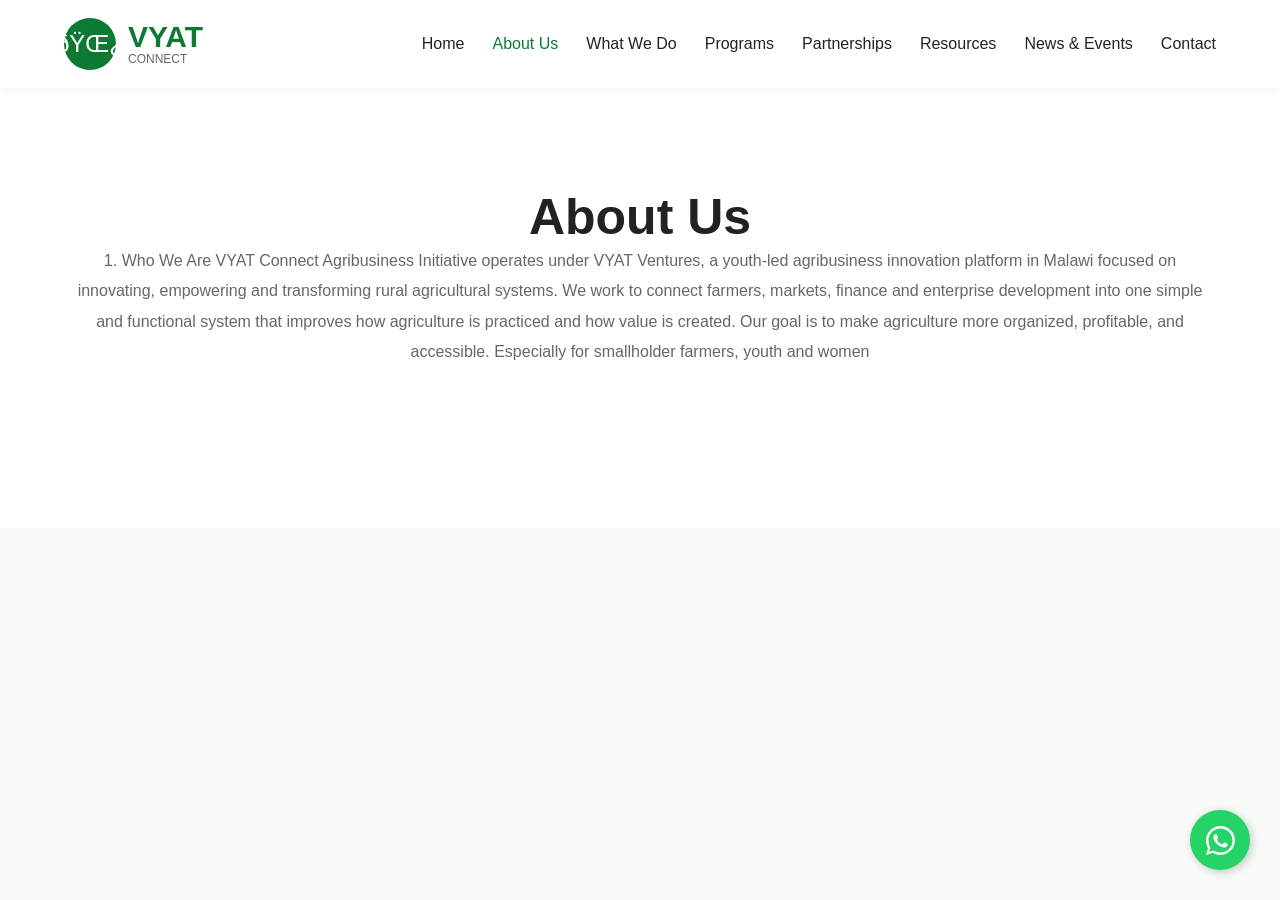
<file: about.html>
﻿<!DOCTYPE html>
<html lang="en">
<head>
  <meta charset="UTF-8">
  <meta name="viewport" content="width=device-width, initial-scale=1.0">
  <title>About Us</title>

  <link rel="stylesheet" href="style.css">
</head>

<body>

<header class="navbar">

  <div class="logo">
    <div class="logo-icon">ðŸŒ¿</div>

    <div>
      <h1>VYAT</h1>
      <p>CONNECT</p>
    </div>
  </div>

  <nav>

    <a href="index.html">Home</a>
    <a class="active" href="about.html">About Us</a>
    <a href="services.html">What We Do</a>
    <a href="programs.html">Programs</a>
    <a href="partnerships.html">Partnerships</a>
    <a href="resources.html">Resources</a>
    <a href="news.html">News & Events</a>
    <a href="contact.html">Contact</a>

  </nav>

  <button class="hamburger" id="hamburger">☰</button>
</header>

<section class="services">

  <div class="section-center">

    <h2>About Us</h2>

    <p class="about-text">
      1. Who We Are
      
VYAT Connect Agribusiness Initiative operates under VYAT Ventures, a youth-led agribusiness innovation platform in Malawi focused on innovating, empowering and transforming rural agricultural systems.
We work to connect farmers, markets, finance and enterprise development into one simple and functional system that improves how agriculture is practiced and how value is created.
Our goal is to make agriculture more organized, profitable, and accessible. Especially for smallholder farmers, youth and women

    </p>

  </div>

</section>

<script src="script.js"></script>
</body>
</html>
</file>
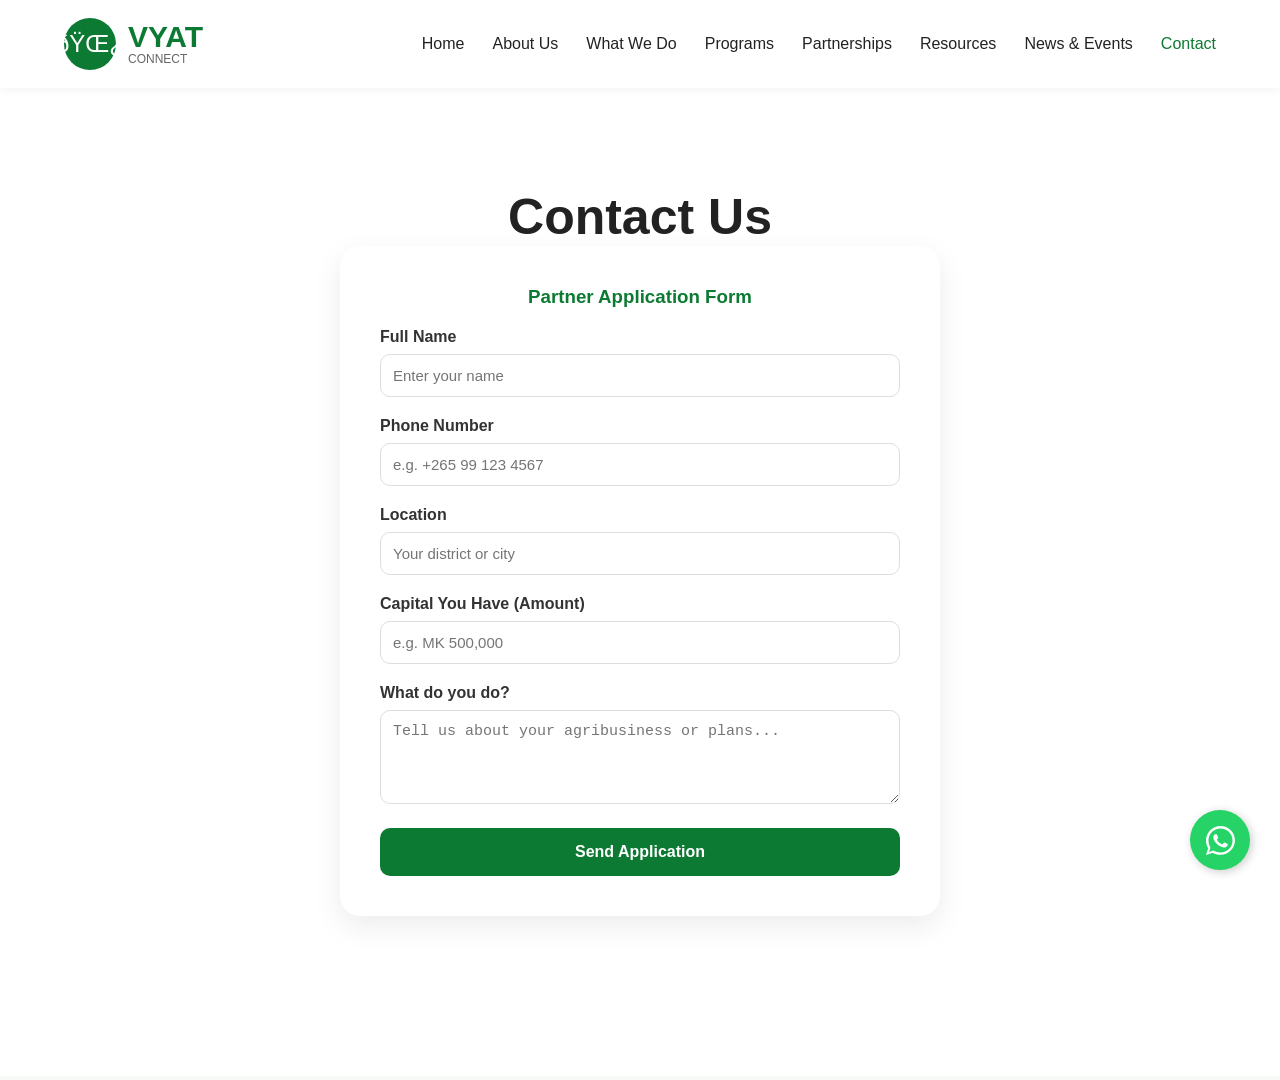
<file: contact.html>
﻿<!DOCTYPE html>
<html lang="en">
<head>
  <meta charset="UTF-8">
  <meta name="viewport" content="width=device-width, initial-scale=1.0">
  <title>Contact</title>

  <link rel="stylesheet" href="style.css">
</head>

<body>

<header class="navbar">

  <div class="logo">
    <div class="logo-icon">ðŸŒ¿</div>

    <div>
      <h1>VYAT</h1>
      <p>CONNECT</p>
    </div>
  </div>

  <nav>

    <a href="index.html">Home</a>
    <a href="about.html">About Us</a>
    <a href="services.html">What We Do</a>
    <a href="programs.html">Programs</a>
    <a href="partnerships.html">Partnerships</a>
    <a href="resources.html">Resources</a>
    <a href="news.html">News & Events</a>
    <a class="active" href="contact.html">Contact</a>

  </nav>

  <button class="hamburger" id="hamburger">☰</button>
</header>

<section class="services">

  <div class="section-center">

    <h2>Contact Us</h2>

    <div class="contact-container">
      <h3>Partner Application Form</h3>
      <form action="https://formsubmit.co/hellingsmessiah8@gmail.com" method="POST">
        <!-- Optional settings for formsubmit -->
        <input type="hidden" name="_subject" value="New Partner Application from VYAT Connect!">
        <input type="hidden" name="_next" value="https://vyatconnect.com/contact.html">
        <input type="hidden" name="_captcha" value="false">

        <div class="form-group">
          <label for="name">Full Name</label>
          <input type="text" id="name" name="Name" placeholder="Enter your name" required>
        </div>

        <div class="form-group">
          <label for="phone">Phone Number</label>
          <input type="tel" id="phone" name="Phone Number" placeholder="e.g. +265 99 123 4567" required>
        </div>

        <div class="form-group">
          <label for="location">Location</label>
          <input type="text" id="location" name="Location" placeholder="Your district or city" required>
        </div>

        <div class="form-group">
          <label for="capital">Capital You Have (Amount)</label>
          <input type="text" id="capital" name="Capital" placeholder="e.g. MK 500,000" required>
        </div>

        <div class="form-group">
          <label for="whatYouDo">What do you do?</label>
          <textarea id="whatYouDo" name="What they do" rows="4" placeholder="Tell us about your agribusiness or plans..." required></textarea>
        </div>

        <button type="submit" class="submit-btn">Send Application</button>
      </form>
    </div>

  </div>

</section>

<script src="script.js"></script>
</body>
</html>
</file>
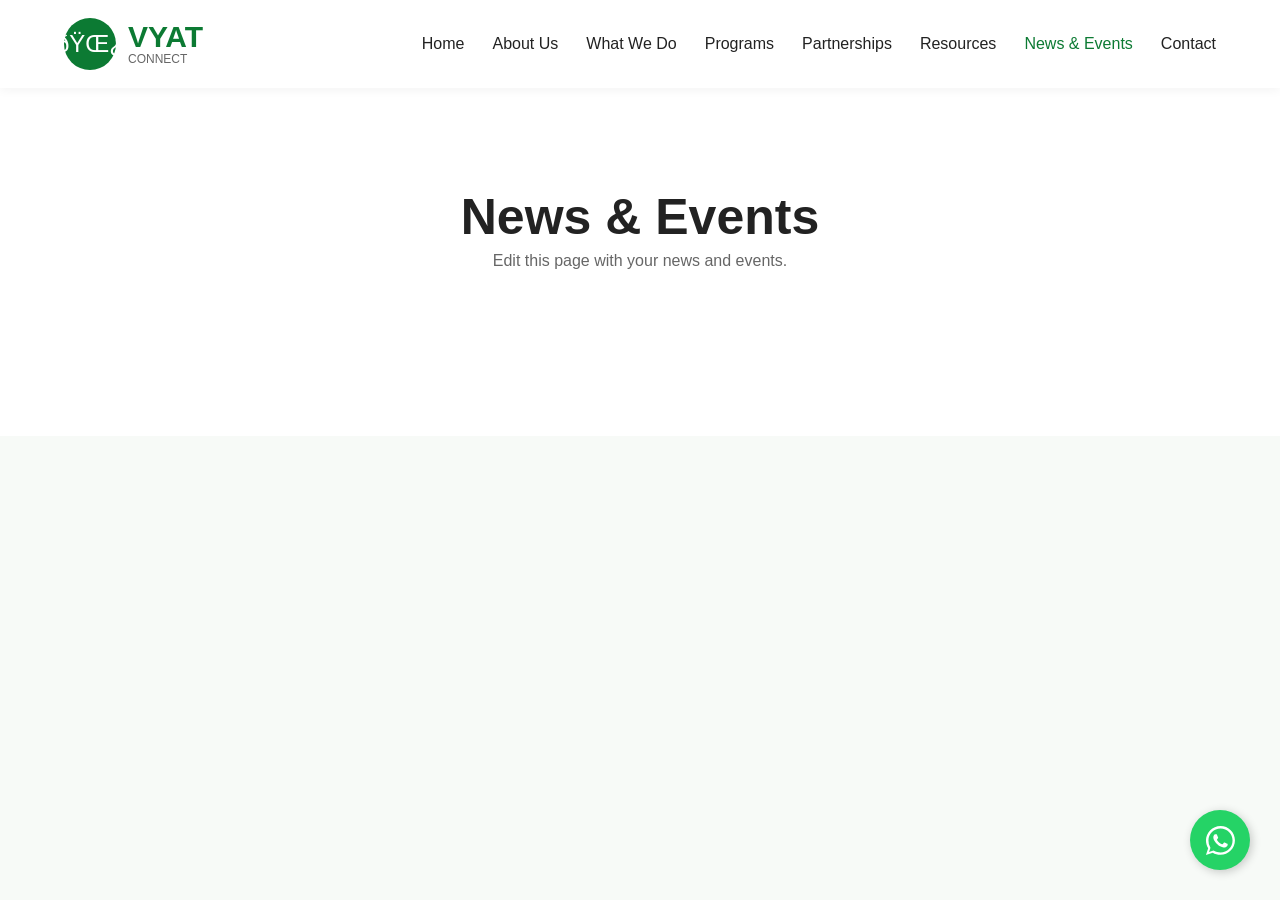
<file: news.html>
﻿<!DOCTYPE html>
<html lang="en">
<head>
  <meta charset="UTF-8">
  <meta name="viewport" content="width=device-width, initial-scale=1.0">
  <title>News & Events</title>

  <link rel="stylesheet" href="style.css">
</head>

<body>

<header class="navbar">

  <div class="logo">
    <div class="logo-icon">ðŸŒ¿</div>

    <div>
      <h1>VYAT</h1>
      <p>CONNECT</p>
    </div>
  </div>

  <nav>

    <a href="index.html">Home</a>
    <a href="about.html">About Us</a>
    <a href="services.html">What We Do</a>
    <a href="programs.html">Programs</a>
    <a href="partnerships.html">Partnerships</a>
    <a href="resources.html">Resources</a>
    <a class="active" href="news.html">News & Events</a>
    <a href="contact.html">Contact</a>

  </nav>

  <button class="hamburger" id="hamburger">☰</button>
</header>

<section class="services">

  <div class="section-center">

    <h2>News & Events</h2>

    <p class="about-text">
      Edit this page with your news and events.
    </p>

  </div>

</section>

<script src="script.js"></script>
</body>
</html>
</file>
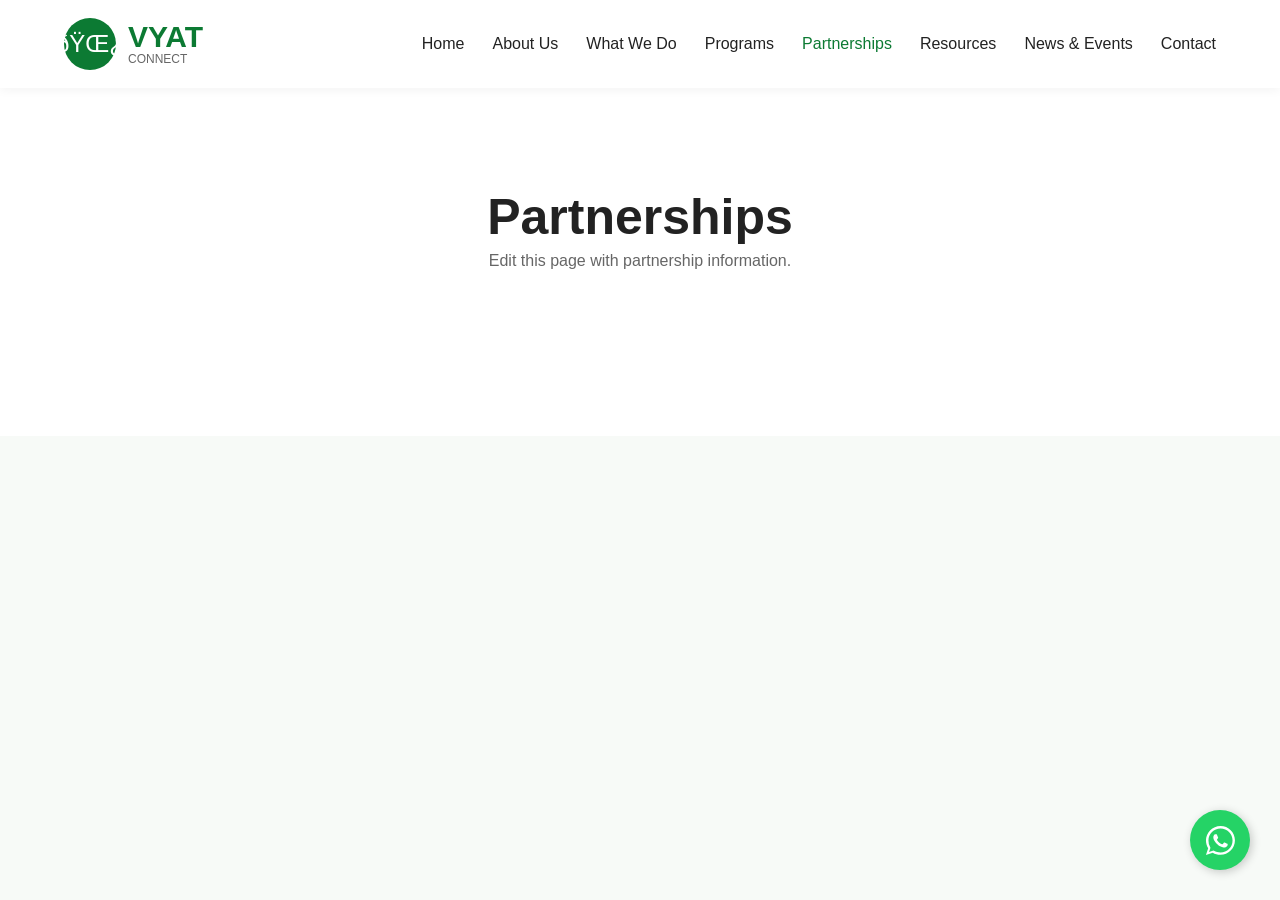
<file: partnerships.html>
﻿<!DOCTYPE html>
<html lang="en">
<head>
  <meta charset="UTF-8">
  <meta name="viewport" content="width=device-width, initial-scale=1.0">
  <title>Partnerships</title>

  <link rel="stylesheet" href="style.css">
</head>

<body>

<header class="navbar">

  <div class="logo">
    <div class="logo-icon">ðŸŒ¿</div>

    <div>
      <h1>VYAT</h1>
      <p>CONNECT</p>
    </div>
  </div>

  <nav>

    <a href="index.html">Home</a>
    <a href="about.html">About Us</a>
    <a href="services.html">What We Do</a>
    <a href="programs.html">Programs</a>
    <a class="active" href="partnerships.html">Partnerships</a>
    <a href="resources.html">Resources</a>
    <a href="news.html">News & Events</a>
    <a href="contact.html">Contact</a>

  </nav>

  <button class="hamburger" id="hamburger">☰</button>
</header>

<section class="services">

  <div class="section-center">

    <h2>Partnerships</h2>

    <p class="about-text">
      Edit this page with partnership information.
    </p>

  </div>

</section>

<script src="script.js"></script>
</body>
</html>
</file>
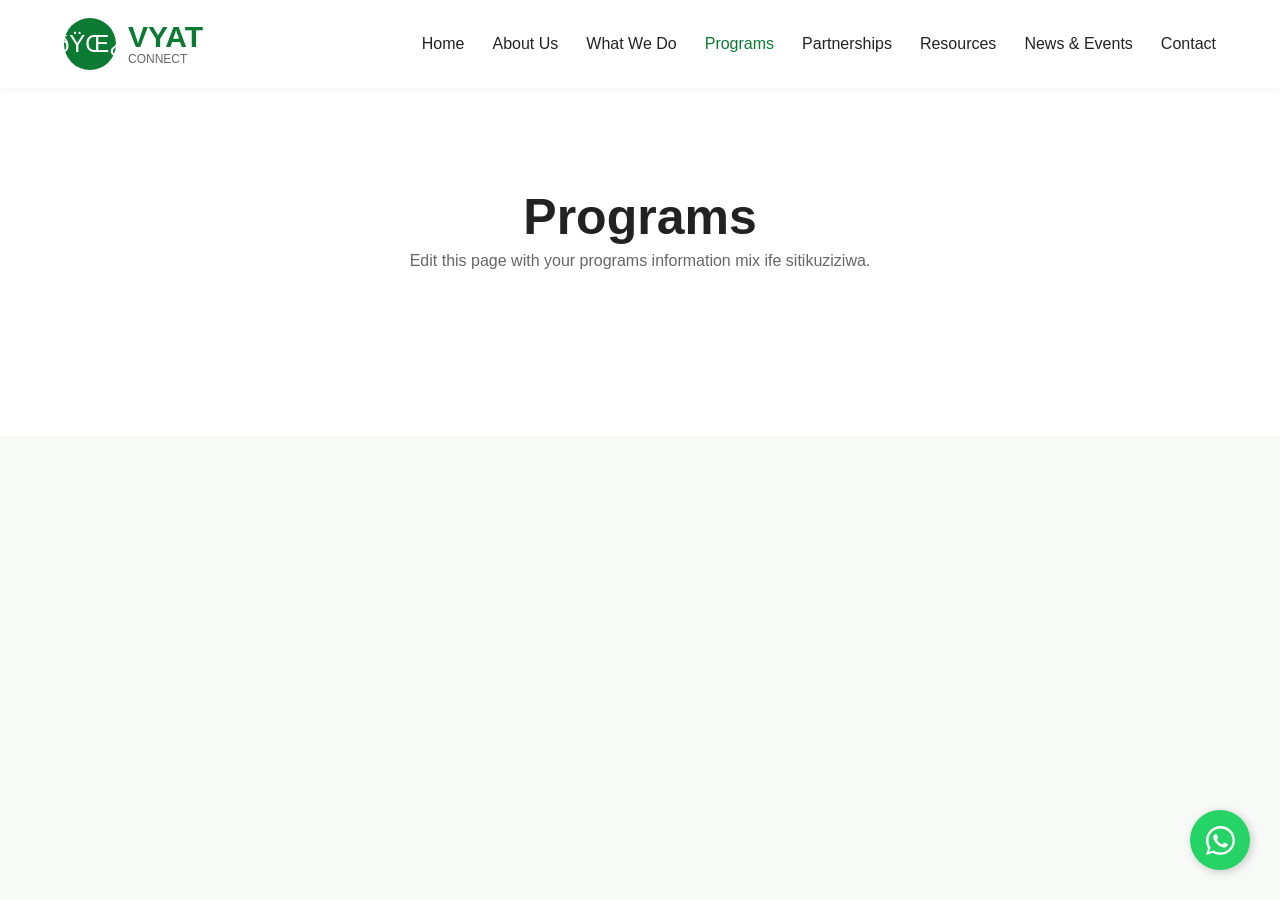
<file: programs.html>
﻿<!DOCTYPE html>
<html lang="en">
<head>
  <meta charset="UTF-8">
  <meta name="viewport" content="width=device-width, initial-scale=1.0">
  <title>Programs</title>

  <link rel="stylesheet" href="style.css">
</head>

<body>

<header class="navbar">

  <div class="logo">
    <div class="logo-icon">ðŸŒ¿</div>

    <div>
      <h1>VYAT</h1>
      <p>CONNECT</p>
    </div>
  </div>

  <nav>

    <a href="index.html">Home</a>
    <a href="about.html">About Us</a>
    <a href="services.html">What We Do</a>
    <a class="active" href="programs.html">Programs</a>
    <a href="partnerships.html">Partnerships</a>
    <a href="resources.html">Resources</a>
    <a href="news.html">News & Events</a>
    <a href="contact.html">Contact</a>

  </nav>

  <button class="hamburger" id="hamburger">☰</button>
</header>

<section class="services">

  <div class="section-center">

    <h2>Programs</h2>

    <p class="about-text">
      Edit this page with your programs information mix ife sitikuziziwa.
    </p>

  </div>

</section>

<script src="script.js"></script>
</body>
</html>
</file>
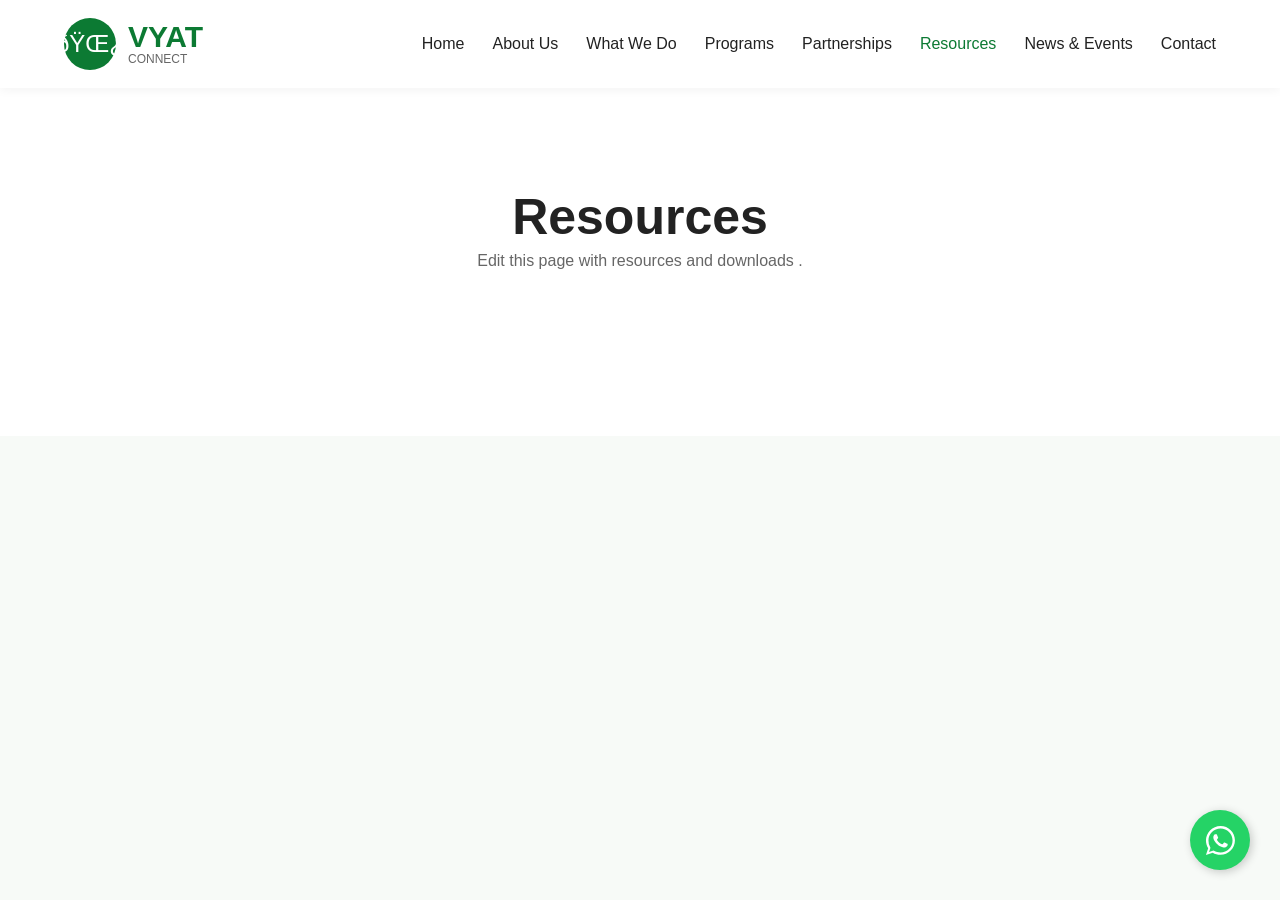
<file: resources.html>
﻿<!DOCTYPE html>
<html lang="en">
<head>
  <meta charset="UTF-8">
  <meta name="viewport" content="width=device-width, initial-scale=1.0">
  <title>Resources</title>

  <link rel="stylesheet" href="style.css">
</head>

<body>

<header class="navbar">

  <div class="logo">
    <div class="logo-icon">ðŸŒ¿</div>

    <div>
      <h1>VYAT</h1>
      <p>CONNECT</p>
    </div>
  </div>

  <nav>

    <a href="index.html">Home</a>
    <a href="about.html">About Us</a>
    <a href="services.html">What We Do</a>
    <a href="programs.html">Programs</a>
    <a href="partnerships.html">Partnerships</a>
    <a class="active" href="resources.html">Resources</a>
    <a href="news.html">News & Events</a>
    <a href="contact.html">Contact</a>

  </nav>

  <button class="hamburger" id="hamburger">☰</button>
</header>

<section class="services">

  <div class="section-center">

    <h2>Resources</h2>

    <p class="about-text">
      Edit this page with resources and downloads .
    </p>

  </div>

</section>

<script src="script.js"></script>
</body>
</html>
</file>
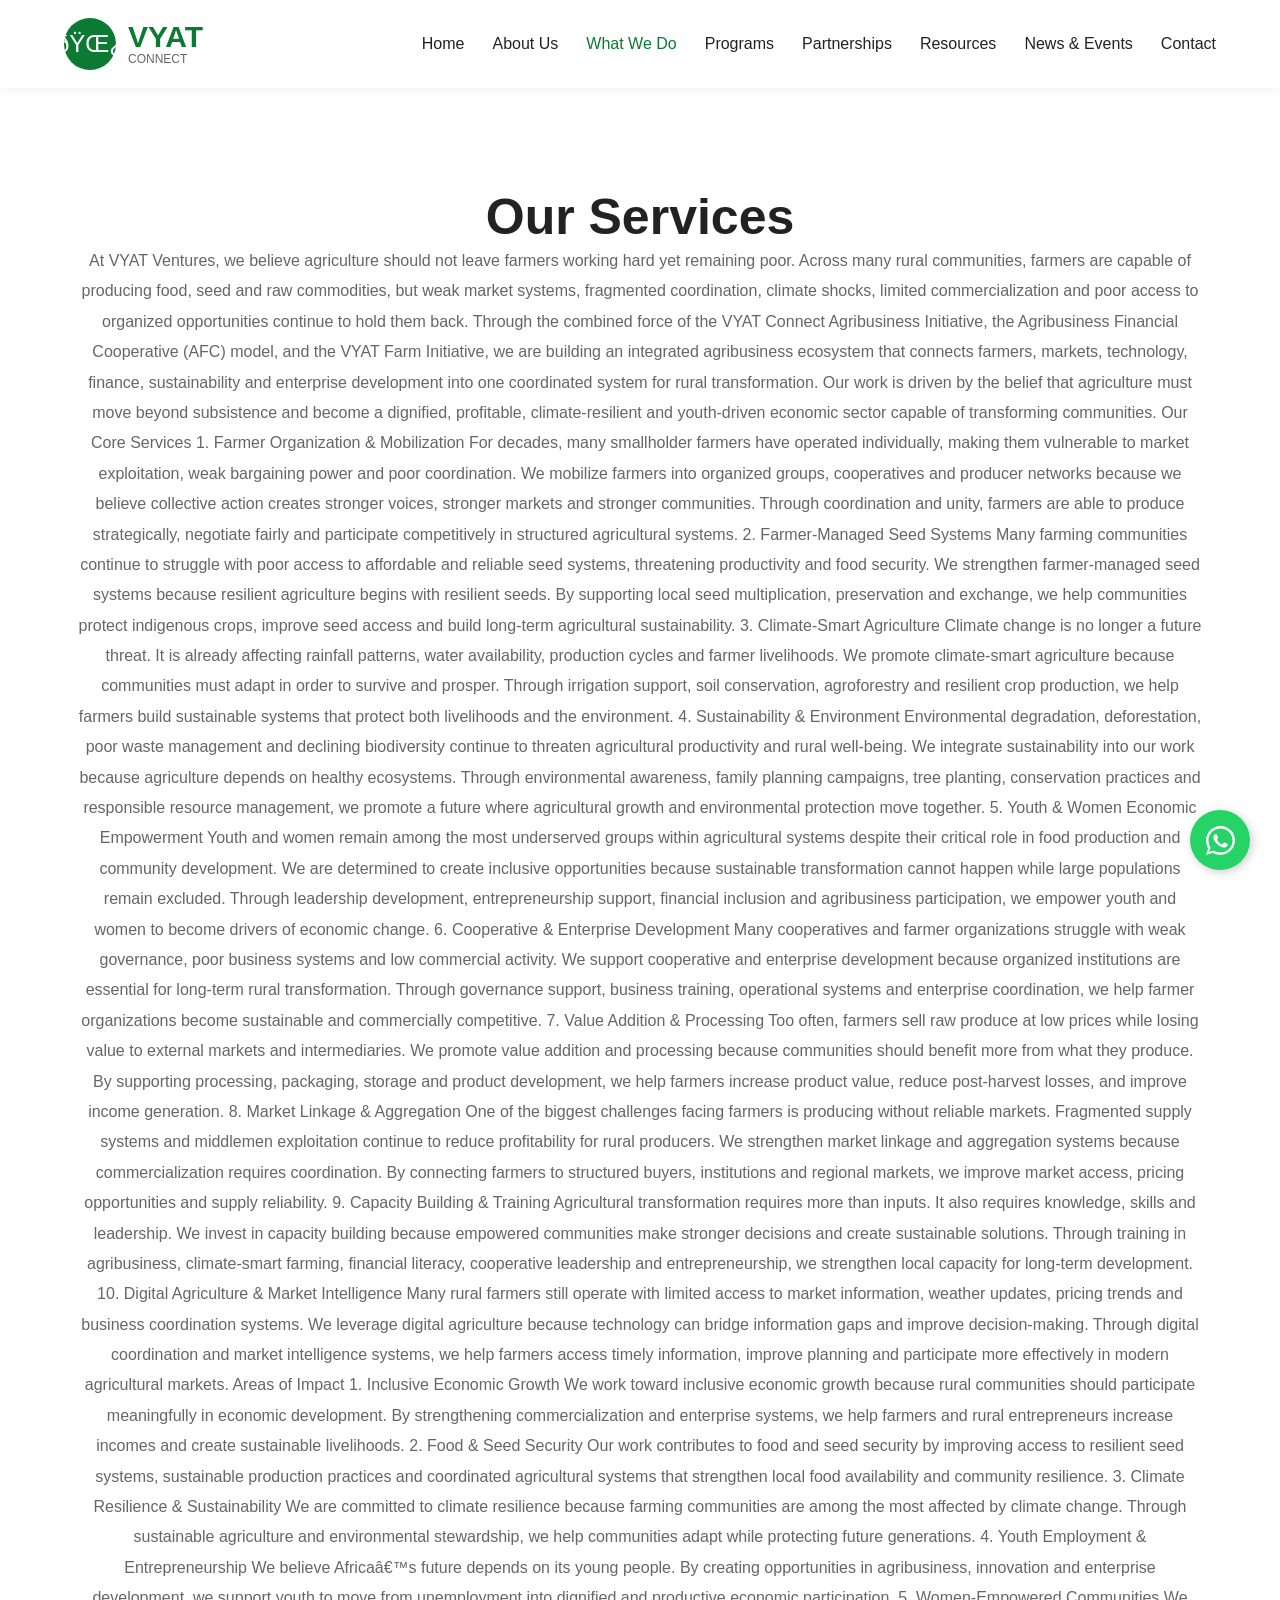
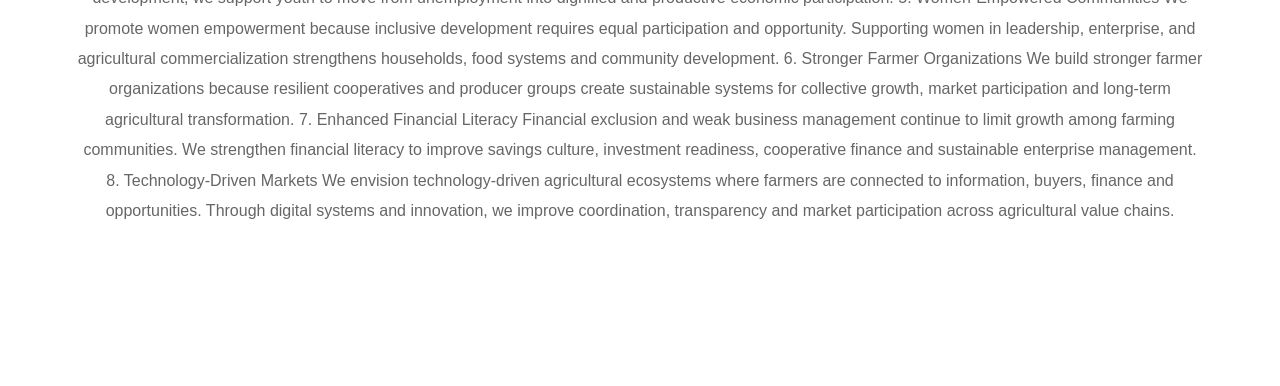
<file: services.html>
﻿<!DOCTYPE html>
<html lang="en">
<head>
  <meta charset="UTF-8">
  <meta name="viewport" content="width=device-width, initial-scale=1.0">
  <title>Services</title>

  <link rel="stylesheet" href="style.css">
</head>

<body>

<header class="navbar">

  <div class="logo">
    <div class="logo-icon">ðŸŒ¿</div>

    <div>
      <h1>VYAT</h1>
      <p>CONNECT</p>
    </div>
  </div>

  <nav>

    <a href="index.html">Home</a>
    <a href="about.html">About Us</a>
    <a class="active" href="services.html">What We Do</a>
    <a href="programs.html">Programs</a>
    <a href="partnerships.html">Partnerships</a>
    <a href="resources.html">Resources</a>
    <a href="news.html">News & Events</a>
    <a href="contact.html">Contact</a>

  </nav>

  <button class="hamburger" id="hamburger">☰</button>
</header>

<section class="services">

  <div class="section-center">

    <h2>Our Services</h2>

    <p class="about-text">
      At VYAT Ventures, we believe agriculture should not leave farmers working hard yet remaining poor. Across many rural communities, farmers are capable of producing food, seed and raw commodities, but weak market systems, fragmented coordination, climate shocks, limited commercialization and poor access to organized opportunities continue to hold them back.
Through the combined force of the VYAT Connect Agribusiness Initiative, the Agribusiness Financial Cooperative (AFC) model, and the VYAT Farm Initiative, we are building an integrated agribusiness ecosystem that connects farmers, markets, technology, finance, sustainability and enterprise development into one coordinated system for rural transformation.
Our work is driven by the belief that agriculture must move beyond subsistence and become a dignified, profitable, climate-resilient and youth-driven economic sector capable of transforming communities.

Our Core Services
1. Farmer Organization & Mobilization
For decades, many smallholder farmers have operated individually, making them vulnerable to market exploitation, weak bargaining power and poor coordination. We mobilize farmers into organized groups, cooperatives and producer networks because we believe collective action creates stronger voices, stronger markets and stronger communities. Through coordination and unity, farmers are able to produce strategically, negotiate fairly and participate competitively in structured agricultural systems.
2. Farmer-Managed Seed Systems
Many farming communities continue to struggle with poor access to affordable and reliable seed systems, threatening productivity and food security. We strengthen farmer-managed seed systems because resilient agriculture begins with resilient seeds. By supporting local seed multiplication, preservation and exchange, we help communities protect indigenous crops, improve seed access and build long-term agricultural sustainability.
3. Climate-Smart Agriculture
Climate change is no longer a future threat. It is already affecting rainfall patterns, water availability, production cycles and farmer livelihoods. We promote climate-smart agriculture because communities must adapt in order to survive and prosper. Through irrigation support, soil conservation, agroforestry and resilient crop production, we help farmers build sustainable systems that protect both livelihoods and the environment.
4. Sustainability & Environment
Environmental degradation, deforestation, poor waste management and declining biodiversity continue to threaten agricultural productivity and rural well-being. We integrate sustainability into our work because agriculture depends on healthy ecosystems. Through environmental awareness, family planning campaigns, tree planting, conservation practices and responsible resource management, we promote a future where agricultural growth and environmental protection move together.
5. Youth & Women Economic Empowerment
Youth and women remain among the most underserved groups within agricultural systems despite their critical role in food production and community development. We are determined to create inclusive opportunities because sustainable transformation cannot happen while large populations remain excluded. Through leadership development, entrepreneurship support, financial inclusion and agribusiness participation, we empower youth and women to become drivers of economic change.
6. Cooperative & Enterprise Development
Many cooperatives and farmer organizations struggle with weak governance, poor business systems and low commercial activity. We support cooperative and enterprise development because organized institutions are essential for long-term rural transformation. Through governance support, business training, operational systems and enterprise coordination, we help farmer organizations become sustainable and commercially competitive.
7. Value Addition & Processing
Too often, farmers sell raw produce at low prices while losing value to external markets and intermediaries. We promote value addition and processing because communities should benefit more from what they produce. By supporting processing, packaging, storage and product development, we help farmers increase product value, reduce post-harvest losses, and improve income generation.
8. Market Linkage & Aggregation
One of the biggest challenges facing farmers is producing without reliable markets. Fragmented supply systems and middlemen exploitation continue to reduce profitability for rural producers. We strengthen market linkage and aggregation systems because commercialization requires coordination. By connecting farmers to structured buyers, institutions and regional markets, we improve market access, pricing opportunities and supply reliability.
9. Capacity Building & Training
Agricultural transformation requires more than inputs. It also requires knowledge, skills and leadership. We invest in capacity building because empowered communities make stronger decisions and create sustainable solutions. Through training in agribusiness, climate-smart farming, financial literacy, cooperative leadership and entrepreneurship, we strengthen local capacity for long-term development.
10. Digital Agriculture & Market Intelligence
Many rural farmers still operate with limited access to market information, weather updates, pricing trends and business coordination systems. We leverage digital agriculture because technology can bridge information gaps and improve decision-making. Through digital coordination and market intelligence systems, we help farmers access timely information, improve planning and participate more effectively in modern agricultural markets.
Areas of Impact
1. Inclusive Economic Growth
We work toward inclusive economic growth because rural communities should participate meaningfully in economic development. By strengthening commercialization and enterprise systems, we help farmers and rural entrepreneurs increase incomes and create sustainable livelihoods.
2. Food & Seed Security
Our work contributes to food and seed security by improving access to resilient seed systems, sustainable production practices and coordinated agricultural systems that strengthen local food availability and community resilience.
3. Climate Resilience & Sustainability
We are committed to climate resilience because farming communities are among the most affected by climate change. Through sustainable agriculture and environmental stewardship, we help communities adapt while protecting future generations.
4. Youth Employment & Entrepreneurship
We believe Africaâ€™s future depends on its young people. By creating opportunities in agribusiness, innovation and enterprise development, we support youth to move from unemployment into dignified and productive economic participation.
5. Women-Empowered Communities
We promote women empowerment because inclusive development requires equal participation and opportunity. Supporting women in leadership, enterprise, and agricultural commercialization strengthens households, food systems and community development.
6. Stronger Farmer Organizations
We build stronger farmer organizations because resilient cooperatives and producer groups create sustainable systems for collective growth, market participation and long-term agricultural transformation.
7. Enhanced Financial Literacy
Financial exclusion and weak business management continue to limit growth among farming communities. We strengthen financial literacy to improve savings culture, investment readiness, cooperative finance and sustainable enterprise management.
8. Technology-Driven Markets
We envision technology-driven agricultural ecosystems where farmers are connected to information, buyers, finance and opportunities. Through digital systems and innovation, we improve coordination, transparency and market participation across agricultural value chains.

    </p>

  </div>

</section>

<script src="script.js"></script>
</body>
</html>
</file>
<file: style.css>
*{
  margin:0;
  padding:0;
  box-sizing:border-box;
}

body{
  font-family:'Poppins',sans-serif;
  background:#f7faf7;
  color:#222;
}

/* NAVBAR */

.navbar{
  width:100%;
  background:white;
  padding:18px 5%;
  display:flex;
  justify-content:space-between;
  align-items:center;
  position:sticky;
  top:0;
  z-index:1000;
  box-shadow:0 2px 10px rgba(0,0,0,0.05);
}

.logo{
  display:flex;
  align-items:center;
  gap:12px;
}

.logo-icon{
  width:52px;
  height:52px;
  background:#0c7a33;
  border-radius:50%;
  display:flex;
  justify-content:center;
  align-items:center;
  color:white;
  font-size:24px;
}

.logo h1{
  font-size:30px;
  color:#0c7a33;
  line-height:1;
}

.logo p{
  font-size:12px;
  color:#666;
}

nav{
  display:flex;
  gap:28px;
}

nav a{
  text-decoration:none;
  color:#222;
  font-weight:500;
  transition:0.3s;
}

nav a:hover,
nav .active{
  color:#0c7a33;
}

.partner-btn{
  background:#0c7a33;
  color:white;
  border:none;
  padding:14px 26px;
  border-radius:10px;
  font-weight:600;
  cursor:pointer;
}

/* HERO */

.hero{
  height:90vh;
  background:url('https://images.unsplash.com/photo-1500937386664-56d1dfef3854?q=80&w=2070&auto=format&fit=crop');
  background-size:cover;
  background-position:center;
  position:relative;
  display:flex;
  align-items:center;
  padding:0 6%;
}

.overlay{
  position:absolute;
  inset:0;
  background:rgba(0,0,0,0.45);
}

.hero-content{
  position:relative;
  z-index:2;
  color:white;
  max-width:750px;
}

.hero-small{
  color:#8df0a8;
  letter-spacing:2px;
  font-weight:600;
  margin-bottom:20px;
}

.hero h1{
  font-size:72px;
  line-height:1.1;
  margin-bottom:30px;
}

.hero-text{
  font-size:20px;
  line-height:1.9;
  margin-bottom:35px;
}

.hero-buttons{
  display:flex;
  gap:20px;
  flex-wrap:wrap;
}

.green-btn{
  background:#0c7a33;
  color:white;
  border:none;
  padding:18px 32px;
  border-radius:14px;
  font-weight:600;
  cursor:pointer;
}

.white-btn{
  background:white;
  color:#0c7a33;
  border:none;
  padding:18px 32px;
  border-radius:14px;
  font-weight:600;
  cursor:pointer;
}

.green-text{
  color:#0c7a33;
}

/* FLOATING */

.floating-box{
  width:90%;
  margin:auto;
  margin-top:-60px;
  background:white;
  border-radius:25px;
  padding:40px;
  display:grid;
  grid-template-columns:repeat(5,1fr);
  gap:25px;
  position:relative;
  z-index:10;
  box-shadow:0 10px 30px rgba(0,0,0,0.08);
}

.floating-card{
  text-align:center;
}

.floating-card h3,
.floating-card h4{
  color:#0c7a33;
}

.emoji{
  font-size:32px;
  margin-bottom:15px;
}

/* ABOUT */

.about{
  padding:120px 6%;
  display:grid;
  grid-template-columns:1fr 1fr 1fr;
  gap:50px;
  align-items:center;
}

.section-small{
  color:#0c7a33;
  font-weight:700;
  margin-bottom:18px;
}

.about h2{
  font-size:50px;
  line-height:1.2;
  margin-bottom:25px;
}

.about-text{
  color:#666;
  line-height:1.9;
  margin-bottom:30px;
}

.about-image img{
  width:100%;
  height:450px;
  object-fit:cover;
  border-radius:25px;
}

.mission-card{
  background:white;
  padding:35px;
  border-radius:20px;
  margin-bottom:25px;
  box-shadow:0 5px 20px rgba(0,0,0,0.06);
}

.mission-card h3{
  color:#0c7a33;
  margin-bottom:15px;
}

/* SERVICES */

.services{
  padding:100px 6%;
  background:white;
}

.section-center{
  text-align:center;
  margin-bottom:60px;
}

.section-center h2{
  font-size:50px;
}

.service-grid{
  display:grid;
  grid-template-columns:repeat(6,1fr);
  gap:20px;
}

.service-card{
  background:#f7faf7;
  padding:35px 25px;
  border-radius:20px;
  text-align:center;
  transition:0.3s;
}

.service-card:hover{
  transform:translateY(-8px);
}

.service-icon{
  width:70px;
  height:70px;
  background:#dff7e5;
  border-radius:50%;
  display:flex;
  justify-content:center;
  align-items:center;
  margin:auto;
  margin-bottom:20px;
  font-size:30px;
}

/* FOCUS */

.focus{
  padding:100px 6%;
}

.focus-grid{
  display:grid;
  grid-template-columns:repeat(5,1fr);
  gap:20px;
}

.focus-card{
  background:white;
  border-radius:20px;
  overflow:hidden;
  box-shadow:0 5px 20px rgba(0,0,0,0.06);
}

.focus-card img{
  width:100%;
  height:200px;
  object-fit:cover;
}

.focus-content{
  padding:20px;
}

/* PARTNERS */

.partners{
  background:linear-gradient(to right,#023714,#0c7a33);
  color:white;
  padding:100px 6%;
  display:grid;
  grid-template-columns:1fr 1fr;
  gap:60px;
}

.white{
  color:#9ff5b5;
}

.partners h2{
  font-size:52px;
  margin-bottom:25px;
}

.partners p{
  line-height:1.9;
  margin-bottom:35px;
}

.partners-grid{
  display:grid;
  grid-template-columns:repeat(2,1fr);
  gap:20px;
}

.partner-card{
  background:rgba(255,255,255,0.1);
  padding:35px;
  border-radius:18px;
  text-align:center;
  backdrop-filter:blur(10px);
}

/* STATS */

.stats{
  padding:80px 6%;
  background:white;
  display:grid;
  grid-template-columns:repeat(5,1fr);
  text-align:center;
}

.stat h2{
  color:#0c7a33;
  font-size:50px;
  margin-bottom:10px;
}

/* FOOTER */

footer{
  background:#01220d;
  color:white;
  padding:80px 6% 30px;
}

.footer-grid{
  display:grid;
  grid-template-columns:2fr 1fr 1fr 1fr;
  gap:50px;
}

.footer-grid p,
.footer-grid li{
  color:#ccc;
  line-height:2;
  list-style:none;
}

.footer-grid h2,
.footer-grid h3{
  margin-bottom:20px;
}

.copyright{
  border-top:1px solid rgba(255,255,255,0.1);
  margin-top:50px;
  padding-top:25px;
  text-align:center;
  color:#aaa;
}

/* HAMBURGER MENU */
.hamburger {
  display: none;
  font-size: 30px;
  cursor: pointer;
  background: none;
  border: none;
  color: #0c7a33;
}

/* RESPONSIVE */

@media(max-width:1200px){

  .service-grid{
    grid-template-columns:repeat(3,1fr);
  }

  .focus-grid{
    grid-template-columns:repeat(2,1fr);
  }

  .about{
    grid-template-columns:1fr;
  }

  .floating-box{
    grid-template-columns:repeat(2,1fr);
  }

  .stats{
    grid-template-columns:repeat(2,1fr);
    gap:40px;
  }
}

/* WHATSAPP FLOAT */
.whatsapp-float {
  position: fixed;
  bottom: 30px;
  right: 30px;
  background-color: #25D366;
  color: white;
  border-radius: 50%;
  width: 60px;
  height: 60px;
  display: flex;
  justify-content: center;
  align-items: center;
  font-size: 30px;
  box-shadow: 2px 2px 10px rgba(0,0,0,0.2);
  z-index: 1000;
  text-decoration: none;
  transition: transform 0.3s ease;
}

.whatsapp-float:hover {
  transform: scale(1.1);
  background-color: #128C7E;
  color: white;
}

/* CONTACT FORM */
.contact-container {
  max-width: 600px;
  margin: 0 auto;
  background: white;
  padding: 40px;
  border-radius: 20px;
  box-shadow: 0 10px 30px rgba(0,0,0,0.08);
  text-align: left;
}

.contact-container h3 {
  color: #0c7a33;
  margin-bottom: 20px;
  text-align: center;
}

.form-group {
  margin-bottom: 20px;
}

.form-group label {
  display: block;
  font-weight: 600;
  margin-bottom: 8px;
  color: #333;
}

.form-group input,
.form-group textarea {
  width: 100%;
  padding: 12px;
  border: 1px solid #ddd;
  border-radius: 10px;
  font-size: 15px;
  outline: none;
  transition: 0.3s;
}

.form-group input:focus,
.form-group textarea:focus {
  border-color: #0c7a33;
  box-shadow: 0 0 5px rgba(12, 122, 51, 0.3);
}

.submit-btn {
  width: 100%;
  background: #0c7a33;
  color: white;
  padding: 15px;
  border: none;
  border-radius: 10px;
  font-size: 16px;
  font-weight: bold;
  cursor: pointer;
  transition: 0.3s;
}

.submit-btn:hover {
  background: #095925;
}

@media(max-width:768px){

  .hamburger {
    display: block;
  }

  nav{
    position: absolute;
    top: 100%;
    left: 0;
    width: 100%;
    background: white;
    flex-direction: column;
    padding: 20px 5%;
    box-shadow: 0 10px 10px rgba(0,0,0,0.05);
    display: none;
    gap: 15px;
  }

  nav.active {
    display: flex;
  }

  .partner-btn-link {
    display: none;
  }

  .hero h1{
    font-size:48px;
  }

  .service-grid,
  .focus-grid,
  .partners,
  .stats,
  .footer-grid,
  .floating-box{
    grid-template-columns:1fr;
  }

  .partners-grid{
    grid-template-columns:1fr;
  }
}
</file>
